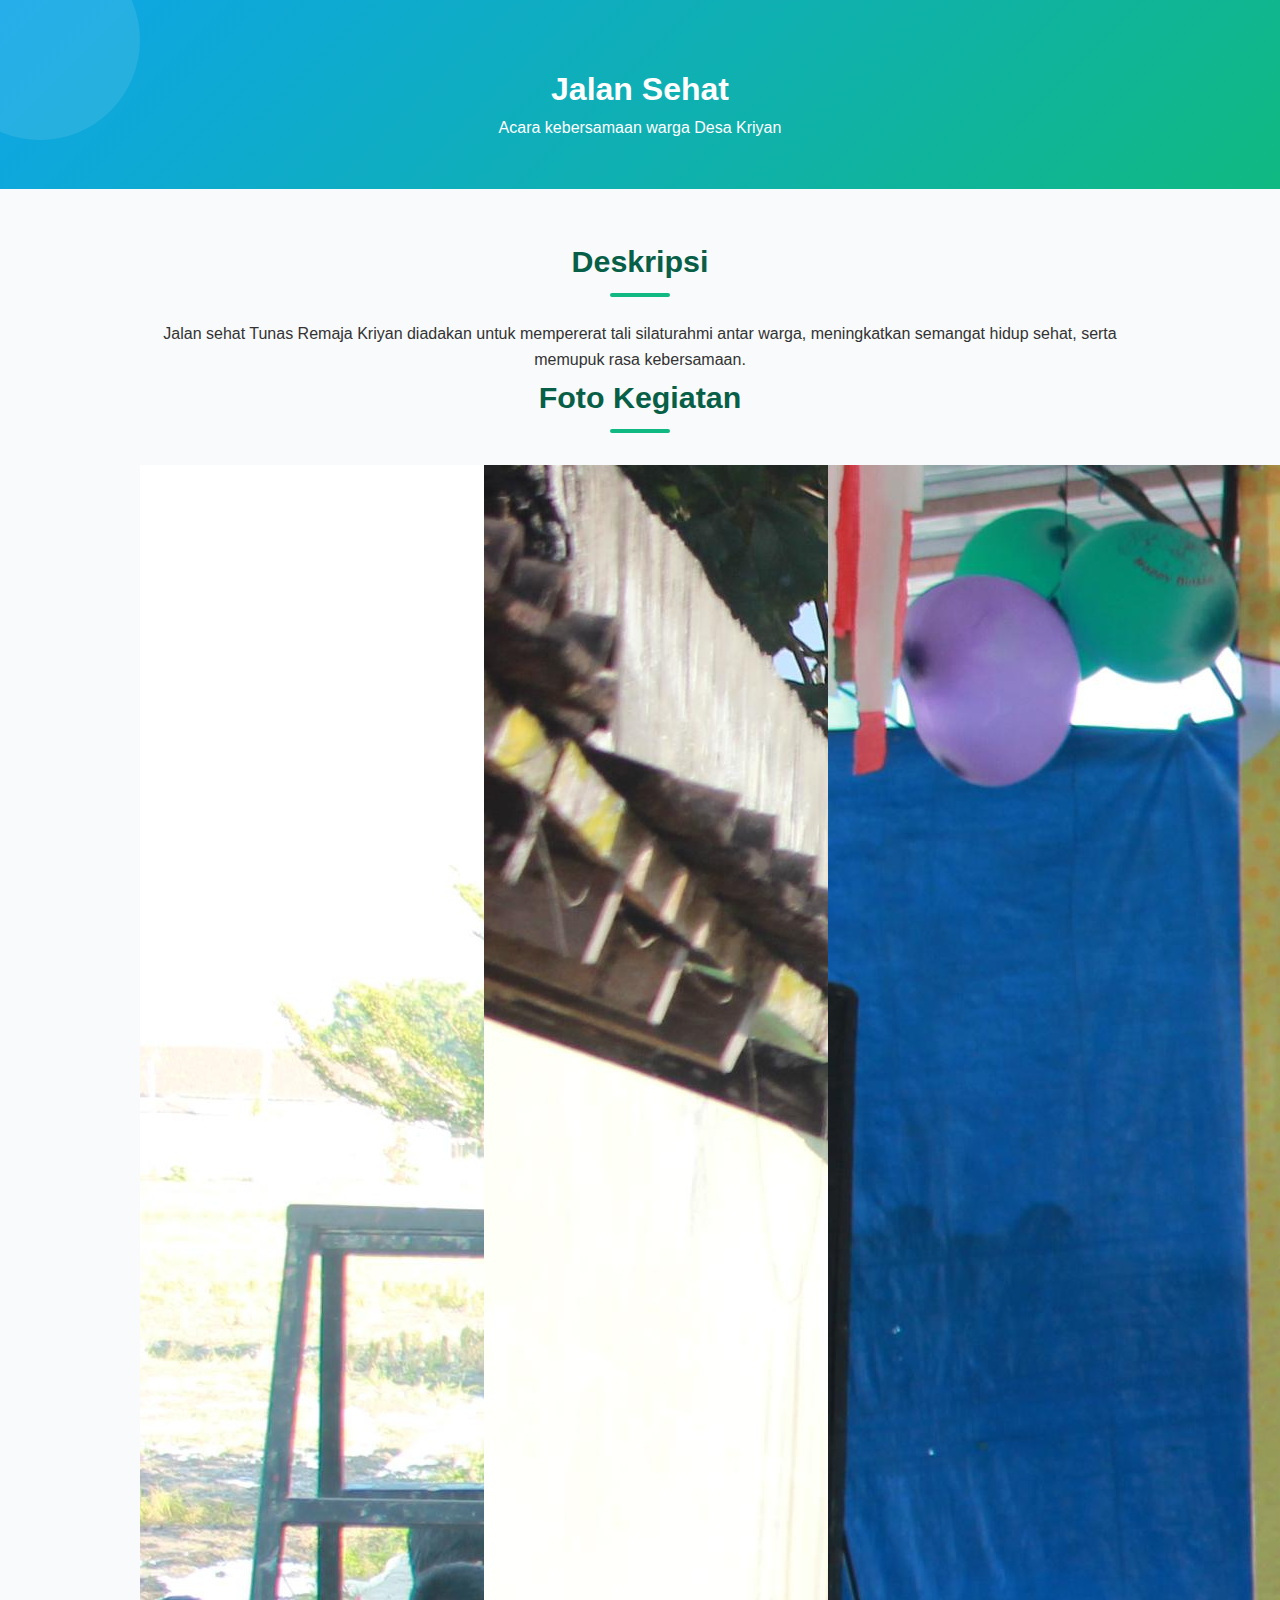
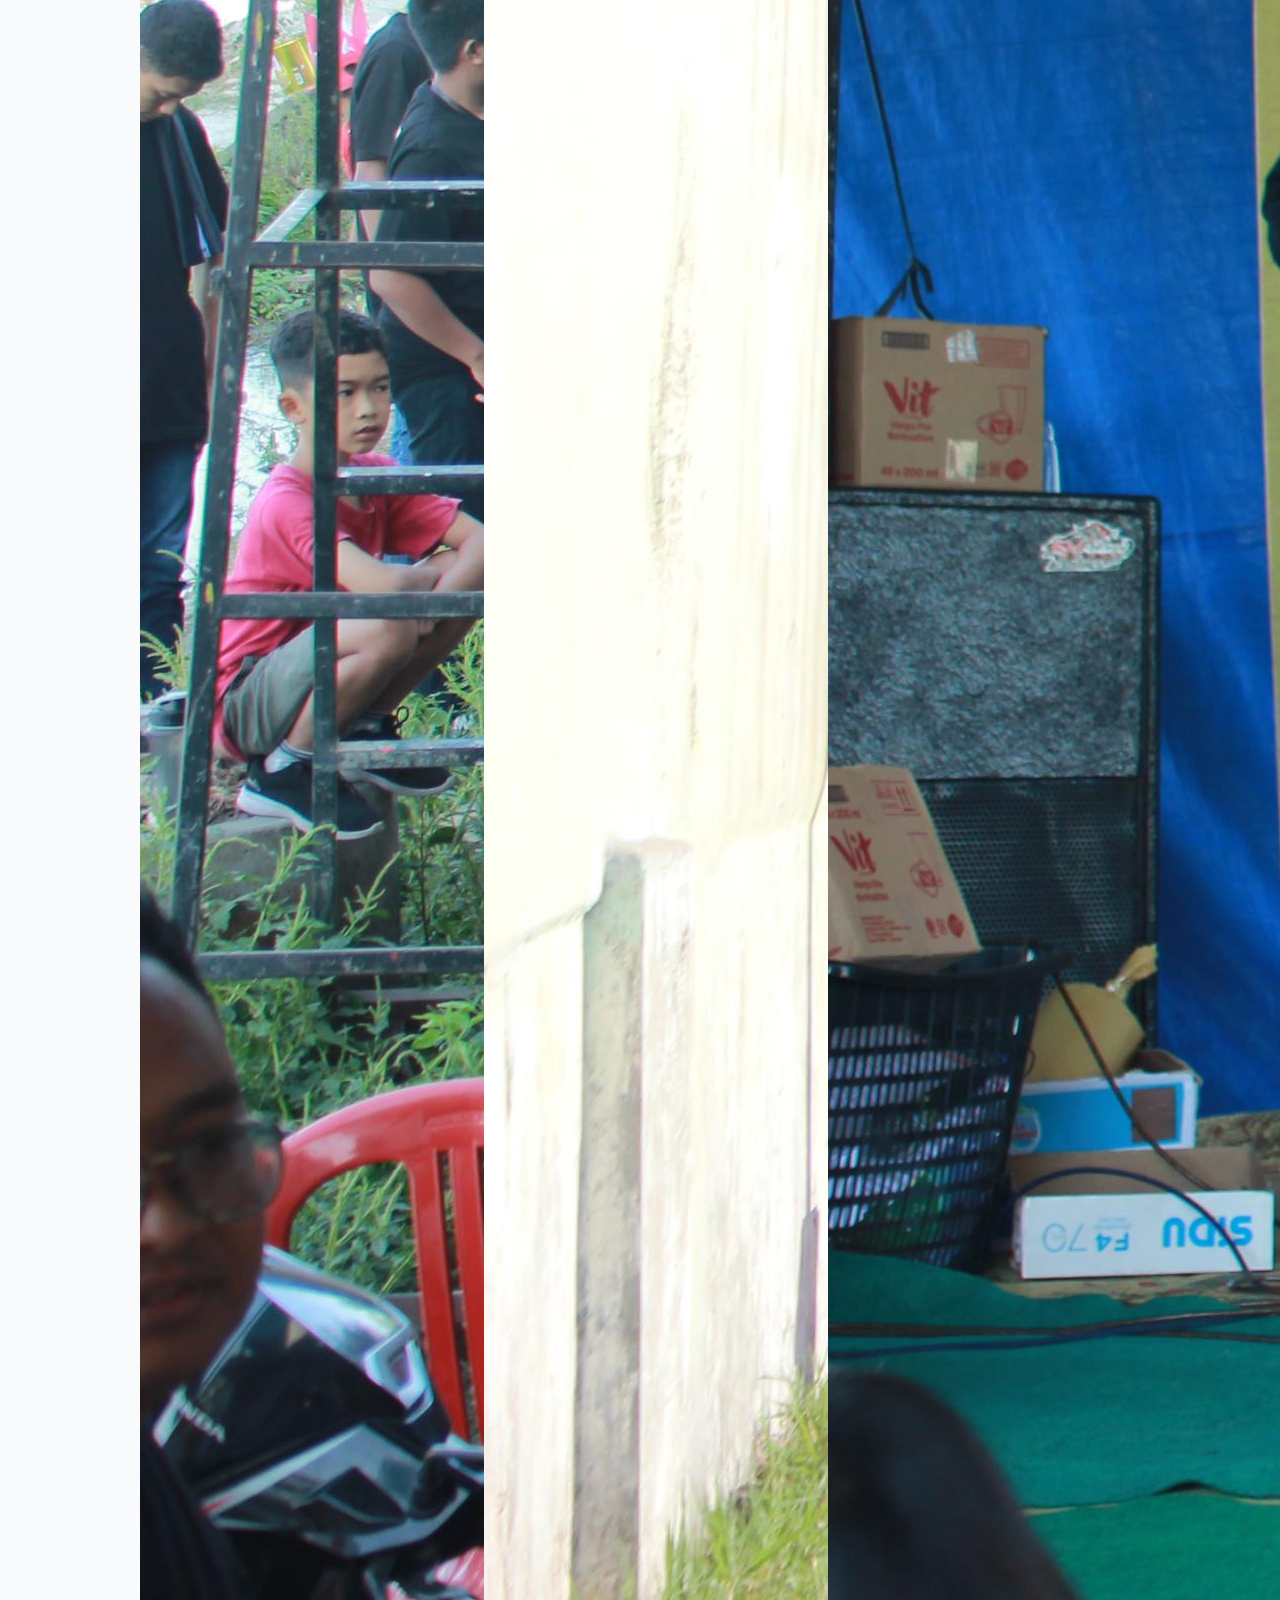
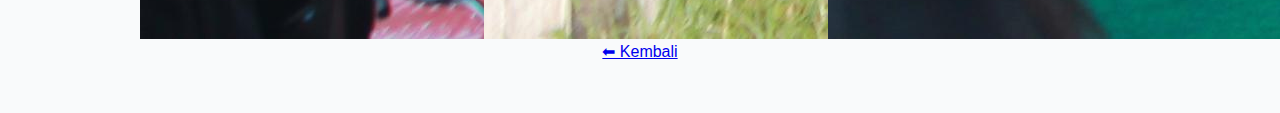
<file: kegiatan/jalan-sehat.html>
<!DOCTYPE html>
<html lang="id">
<head>
  <meta charset="UTF-8">
  <meta name="viewport" content="width=device-width, initial-scale=1.0">
  <title>Jalan Sehat - TRK</title>
  <link rel="stylesheet" href="../style.css">
</head>
<body>
  <header class="main-header">
    <h1>Jalan Sehat</h1>
    <p>Acara kebersamaan warga Desa Kriyan</p>
  </header>

  <section>
    <h2>Deskripsi</h2>
    <p>
      Jalan sehat Tunas Remaja Kriyan diadakan untuk mempererat tali silaturahmi antar warga,
      meningkatkan semangat hidup sehat, serta memupuk rasa kebersamaan.
    </p>
    
    <h2>Foto Kegiatan</h2>
    <div class="gallery">
      <img src="../img/jalan1.jpg" alt="Foto 1">
      <img src="../img/jalan2.jpg" alt="Foto 2">
      <img src="../img/jalan3.jpg" alt="Foto 3">
    </div>
    
    <p><a href="../index.html">⬅ Kembali</a></p>
  </section>
</body>
</html>
</file>
<file: style.css>
/* Reset */
body, h1, h2, h3, p, ul {
  margin: 0;
  padding: 0;
  font-family: 'Poppins', sans-serif;
}

body {
  line-height: 1.6;
  background: #f9fafb;
  color: #333;
}

/* Header Premium */
.main-header {
  background: linear-gradient(135deg, #0ea5e9, #10b981);
  color: white;
  padding: 4rem 1rem 3rem;
  position: relative;
  text-align: center;
  overflow: hidden;
}

.main-header::after {
  content: "";
  position: absolute;
  top: -60px;
  left: -60px;
  width: 200px;
  height: 200px;
  background: rgba(255,255,255,0.1);
  border-radius: 50%;
  animation: float 6s infinite ease-in-out;
}

@keyframes float {
  0% { transform: translateY(0); }
  50% { transform: translateY(20px); }
  100% { transform: translateY(0); }
}

.logo-container {
  display: flex;
  flex-direction: column;
  align-items: center;
  gap: 1rem;
}

.logo {
  max-width: 90px;
  border-radius: 50%;
  box-shadow: 0 6px 20px rgba(0,0,0,0.2);
}

.ig-link {
  margin-top: 0.5rem;
  color: #f0fdf4;
  font-weight: 600;
  text-decoration: none;
  transition: 0.3s;
}

.ig-link:hover {
  color: #d1fae5;
  text-decoration: underline;
}

/* Navigasi Premium */
nav {
  position: sticky;
  top: 0;
  z-index: 100;
  backdrop-filter: blur(12px);
  background: rgba(6,95,70,0.85);
  box-shadow: 0 4px 12px rgba(0,0,0,0.15);
}

.nav-container {
  display: flex;
  justify-content: space-between;
  align-items: center;
  max-width: 1000px;
  margin: auto;
  padding: 0.5rem 1rem;
}

.logo-nav {
  font-weight: 700;
  color: white;
  font-size: 1.2rem;
}

.hamburger {
  display: none;
  font-size: 1.8rem;
  background: none;
  border: none;
  color: white;
  cursor: pointer;
}

nav ul {
  list-style: none;
  display: flex;
  justify-content: center;
  flex-wrap: wrap;
}

nav li {
  margin: 0.5rem;
}

nav a {
  color: white;
  font-weight: 500;
  text-decoration: none;
  padding: 0.6rem 1.2rem;
  border-radius: 25px;
  transition: all 0.3s ease;
}

nav a:hover {
  background: #10b981;
}

/* Section */
section {
  padding: 3rem 1.5rem;
  max-width: 1000px;
  margin: auto;
  text-align: center;
}

h2 {
  margin-bottom: 1.5rem;
  color: #065f46;
  font-size: 1.9rem;
  font-weight: 700;
  position: relative;
}

h2::after {
  content: "";
  display: block;
  width: 60px;
  height: 4px;
  margin: 0.5rem auto 0;
  background: #10b981;
  border-radius: 2px;
}
/* Hero Section */
.hero {
  display: flex;
  flex-direction: column;
  align-items: center;
  justify-content: center;
  text-align: center;
  padding: 4rem 1.5rem 3rem; /* kasih ruang atas bawah */
  background: linear-gradient(135deg, #06b6d4, #10b981);
  color: white;
  border-radius: 0 0 40px 40px; /* biar elegan */
}

.hero-content h1 {
  font-size: 2rem;
  font-weight: 700;
  line-height: 1.4;
  margin-bottom: 1rem;
  text-shadow: 1px 2px 4px rgba(0,0,0,0.2);
}

.hero-content h1 span {
  color: #facc15; /* kuning premium */
}

.hero-content p {
  font-size: 1.1rem;
  margin-bottom: 2rem;
  max-width: 400px;
}

/* Tombol Hero */
.hero-buttons {
  display: flex;
  flex-direction: column;
  gap: 1rem; /* spasi antar tombol */
  width: 100%;
  max-width: 260px;
  margin: auto;
}

.btn-primary {
  background: #facc15;
  color: #065f46;
  padding: 0.8rem;
  border-radius: 25px;
  font-weight: 600;
  text-decoration: none;
  transition: 0.3s;
}

.btn-primary:hover {
  background: #eab308;
}

.btn-secondary {
  border: 2px solid #facc15;
  color: #facc15;
  padding: 0.8rem;
  border-radius: 25px;
  font-weight: 600;
  text-decoration: none;
  transition: 0.3s;
}

.btn-secondary:hover {
  background: #facc15;
  color: #065f46;
}

/* Logo Hero */
.hero-image img {
  max-width: 160px; /* kecilkan biar rapi */
  margin-top: 2rem;
  border-radius: 50%;
  box-shadow: 0 4px 15px rgba(0,0,0,0.2);
}

/* Responsif Hero */
@media (max-width: 768px) {
  .hero {
    flex-direction: column;
    text-align: center;
    padding: 3rem 1.5rem;
  }
  .hero-content h1 {
    font-size: 2rem;
  }
  .hero-content p {
    font-size: 1rem;
  }
  .hero-image img {
    margin-top: 2rem;
    max-width: 180px;
  }
}

/* Gallery Premium */
.gallery {
  display: grid;
  grid-template-columns: repeat(auto-fit, minmax(260px, 1fr));
  gap: 1.5rem;
}

.card {
  background: white;
  border-radius: 20px;
  padding: 2rem 1.5rem;
  text-align: center;
  box-shadow: 0 8px 20px rgba(0,0,0,0.08);
  transition: all 0.4s ease;
  text-decoration: none;
  color: inherit;
}

.card:hover {
  transform: translateY(-8px) scale(1.02);
  box-shadow: 0 12px 30px rgba(0,0,0,0.2);
}

.card img {
  max-width: 90px;
  margin-bottom: 1rem;
  transition: 0.3s;
}

.card:hover img {
  transform: scale(1.1);
}

/* Kontak */
.contact-list {
  list-style: none;
  padding: 0;
}

.contact-list li {
  margin: 0.8rem 0;
  font-size: 1.05rem;
}

.contact-list a {
  color: #0ea5e9;
  text-decoration: none;
  font-weight: 600;
  transition: 0.3s;
}

.contact-list a:hover {
  text-decoration: underline;
  color: #0284c7;
}

/* Footer Premium */
footer {
  background: #111827;
  color: #9ca3af;
  text-align: center;
  padding: 2rem 1rem;
  margin-top: 3rem;
  font-size: 0.9rem;
}

footer .socials a {
  margin: 0 0.5rem;
  font-size: 1.2rem;
  text-decoration: none;
  color: #10b981;
  transition: 0.3s;
}

footer .socials a:hover {
  color: #34d399;
}

/* Responsiveness */
@media (max-width: 768px) {
  .hamburger { display: block; }
  nav ul {
    display: none;
    flex-direction: column;
    width: 100%;
    background: #065f46;
    margin-top: 0.5rem;
    border-radius: 8px;
    padding: 0.5rem 0;
  }
  nav ul.active { display: flex; }
  nav li { margin: 0.3rem 0; }
  nav a { text-align: center; padding: 0.8rem; }
  section { padding: 2rem 1rem; }
  .gallery { grid-template-columns: 1fr; }
}
/* Scroll Reveal Effect */
.reveal {
  opacity: 0;
  transform: translateY(40px);
  transition: all 0.9s ease;
}

.reveal.active {
  opacity: 1;
  transform: translateY(0);
}
/* Section Kegiatan */
#kegiatan {
  background: #f9fafb;
  padding: 4rem 1.5rem;
}

.gallery {
  display: grid;
  grid-template-columns: repeat(auto-fit, minmax(280px, 1fr));
  gap: 2rem;
  margin-top: 2rem;
}

.card {
  background: white;
  border-radius: 20px;
  overflow: hidden;
  box-shadow: 0 6px 20px rgba(0,0,0,0.08);
  transition: transform 0.3s ease, box-shadow 0.3s ease;
}

.card:hover {
  transform: translateY(-8px);
  box-shadow: 0 12px 30px rgba(0,0,0,0.15);
}

/* Foto kegiatan */
.card img {
  width: 100%;
  height: 200px;       /* bikin seragam */
  object-fit: cover;   /* biar nggak gepeng */
  display: block;
}

/* Konten card */
.card h3 {
  font-size: 1.2rem;
  margin: 1rem 0 0.5rem;
  color: #065f46;
  font-weight: 700;
}

.card p {
  font-size: 0.95rem;
  color: #555;
  padding: 0 1rem 1.5rem;
  line-height: 1.5;
}
</file>
